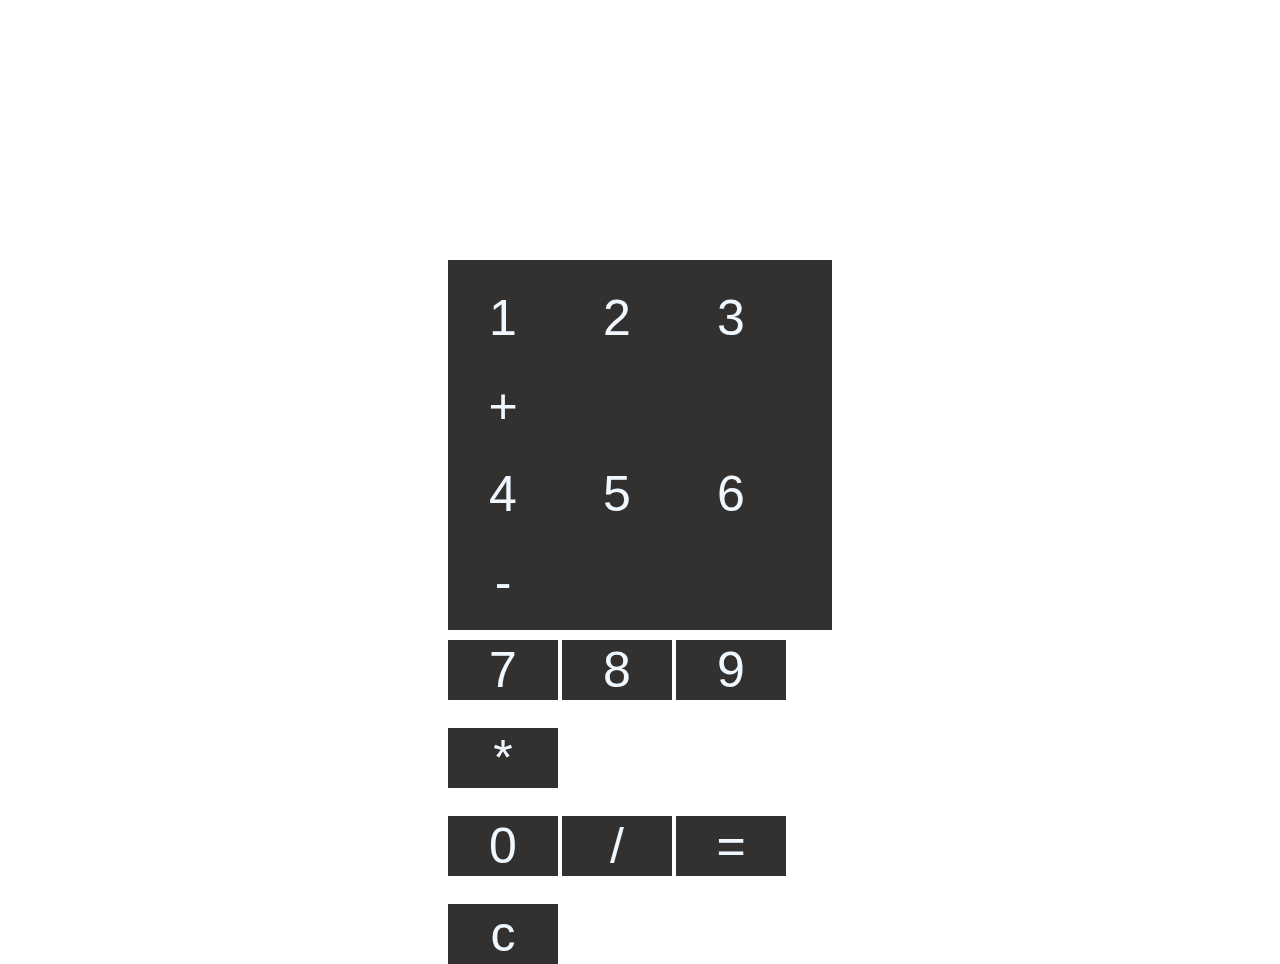
<file: index.html>
<!DOCTYPE html>
<html>
    <head>
        <title>Calculator</title>
        <meta name="viewport" content="width=device-width, initial-scale=1.0">
        <link rel="stylesheet" href="calstyle.css">
    </head>
        <body>
            
           <div id="div-second">
            <div id="div-display"></div>

            <button id="one">1</button>
            <button id="two">2</button>
            <button id="three">3</button>
            <button id="plus">+</button><br>

            <button id="four">4</button>
            <button id="five">5</button>
            <button id="six">6</button>
            <button id="minus">-</button><br>

            <button id="seven">7</button>
            <button id="eight">8</button>
            <button id="nine">9</button>
            <button id="multiply">*</button><br>

            <button id="zero">0</button>
            <button id="divide">/</button>
            <button id="equals">=</button>
            <button id="clear">c</button><br>
           </div>
        </body>
        <script src="calscript.js" type="text/javascript"></script>
</html>
</file>
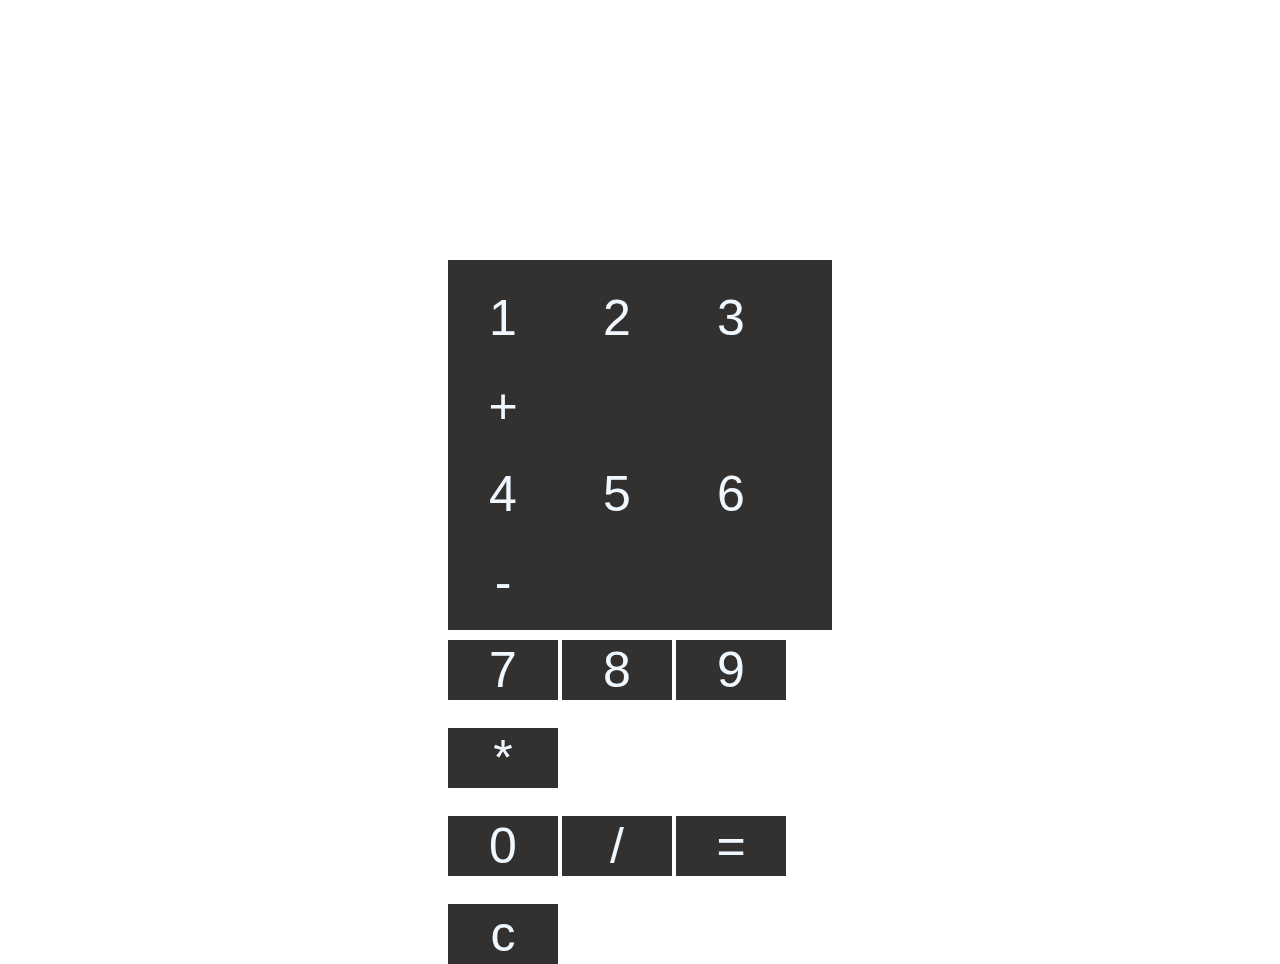
<file: Cal.html>
<!DOCTYPE html>
<html>
    <head>
        <title>Calculator</title>
        <link rel="stylesheet" href="calstyle.css">
    </head>
        <body>
            
           <div id="div-second">
            <div id="div-display"></div>

            <button id="one">1</button>
            <button id="two">2</button>
            <button id="three">3</button>
            <button id="plus">+</button><br>

            <button id="four">4</button>
            <button id="five">5</button>
            <button id="six">6</button>
            <button id="minus">-</button><br>

            <button id="seven">7</button>
            <button id="eight">8</button>
            <button id="nine">9</button>
            <button id="multiply">*</button><br>

            <button id="zero">0</button>
            <button id="divide">/</button>
            <button id="equals">=</button>
            <button id="clear">c</button><br>
           </div>
        </body>
        <script src="calscript.js" type="text/javascript"></script>
</html>
</file>
<file: calstyle.css>
body{
    background-repeat: no-repeat;
    background-size: cover;
    background-image: url("https://img.freepik.com/free-photo/blue-blank-notepad-with-copy-space_23-2148475334.jpg?w=996&t=st=1680791363~exp=1680791963~hmac=1e8ad38a6e0ac2263a0b04db36a4b53d11efe41e02e1acf7c9bd1ee146013317");
  /*  background-image: url("https://imgs.search.brave.com/CpU_BQvpk0RmSYXD57CrUyqPIUKGYi35DKbNbIKUf4E/rs:fit:800:533:1/g:ce/aHR0cHM6Ly90aHVt/YnMuZHJlYW1zdGlt/ZS5jb20vYi9ncmVl/bi1jYWxjdWxhdG9y/LXdvb2Rlbi1iYWNr/Z3JvdW5kLWNsb3Nl/LXVwLTYxNDIyMjQ3/LmpwZw"); */
}
#div-display{
    width:100%;
    background-color: rgb(255, 255, 255);
    font-size: 45px;
    height:80px;
}
#div-second{
    background-color: rgb(51, 48, 48);
    width:30%;
    position:absolute;
    left:35%;
    top:20%;
    height:450px;
}
button{
    background-color:rgb(51, 48, 48);
    font-size: 50px;
    border:0;
    color:aliceblue;
    text-align:center;
    width:110px;
    border-collapse: collapse;
    margin-top: 28px;
}
</file>
